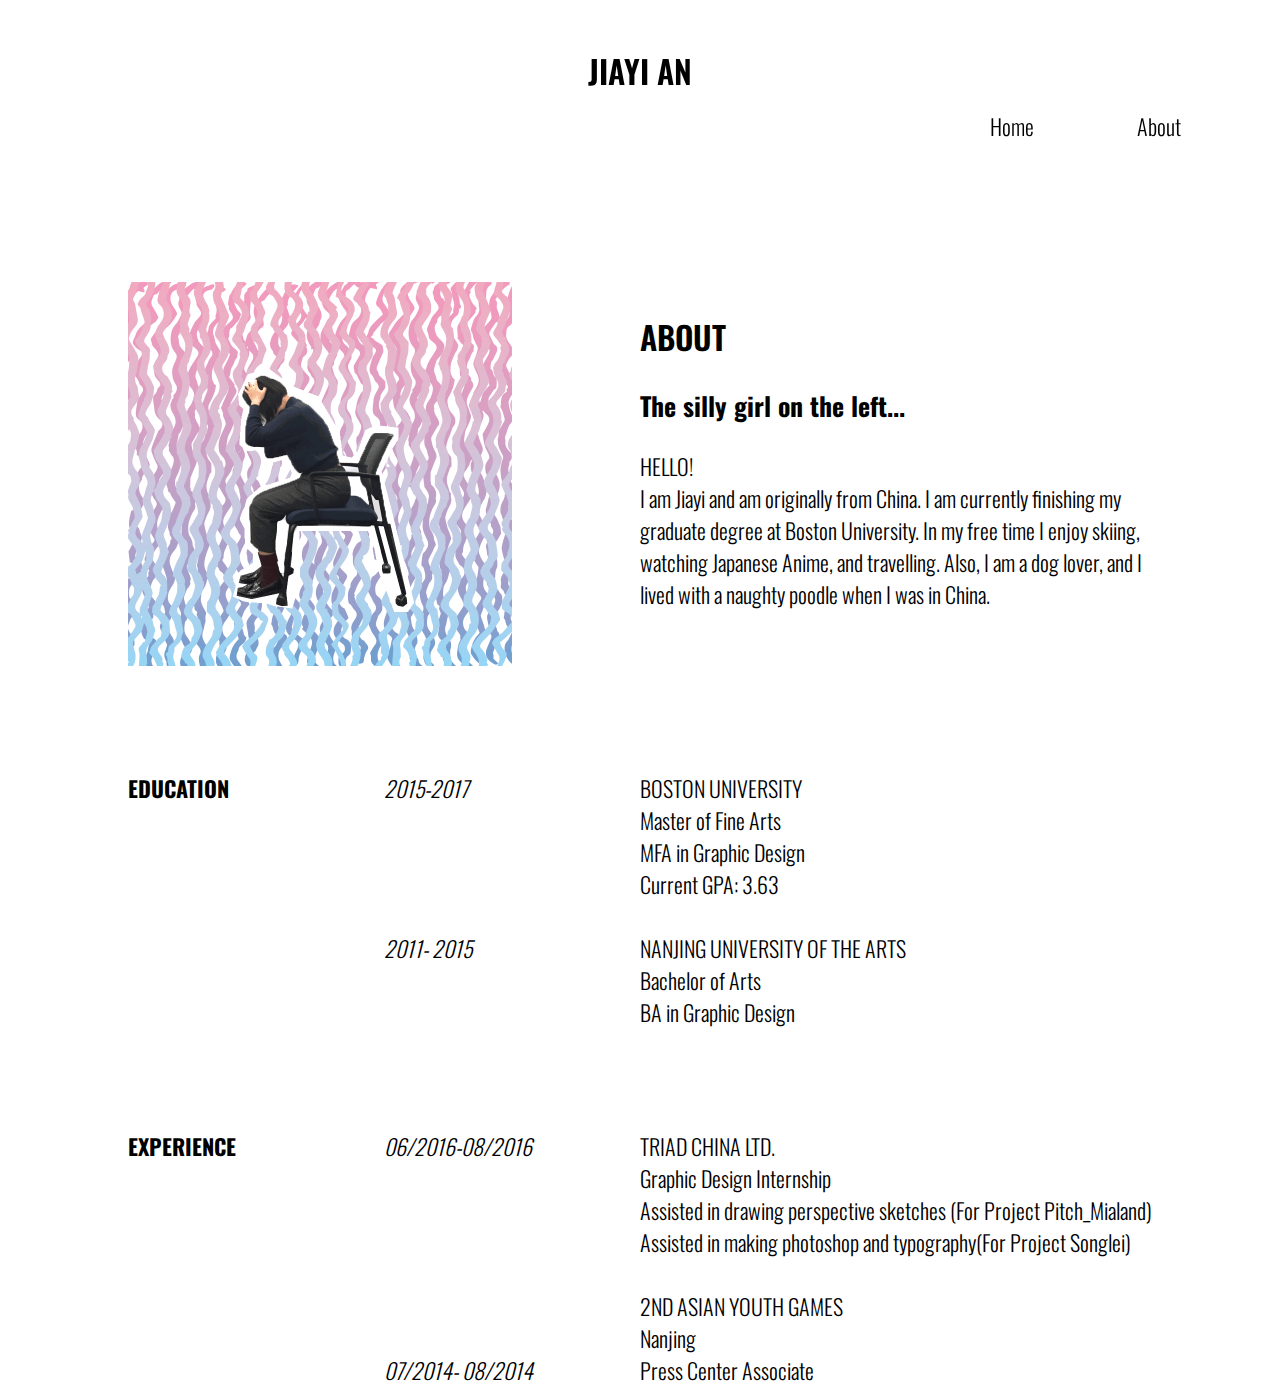
<file: about.html>
<!DOCTYPE html>
<html>
<head>
  <title>portfolio</title>
  <link href="https://fonts.googleapis.com/css?family=Oswald:300,700|Varela+Round" rel="stylesheet">
  <link rel="stylesheet" type="text/css" href="style.css">
  <meta name="viewport" content="width=device-width, initial-scale=1.0">
</head>
<body>

  <div class="header">
    <h1>JIAYI AN</h1>
    <ul>
     <li><a href="index.html"style="text-decoration:none;">Home</a></li>
      <li><a href="about.html"style="text-decoration:none;">About</a></li>

    </ul>
  </div>

<div id="container">
  <div class = "profile">
    <div class = "insideprofile">
      <div class = "gif"><img  src="assets/pics/1503.gif" width="100%"></div>
    </div>

    <div class="aboutme">
      <h1 style ="font-size:60px, margin:0;" >ABOUT </h1>
      <h3>The silly girl on the left...</h3>
      <p>HELLO!<br>I am Jiayi and am originally from China.
        I am currently finishing my graduate degree at Boston University.
        In my free time I enjoy skiing, watching Japanese Anime, and travelling.
        Also, I am a dog lover, and I lived with a naughty poodle when I was in China.</p>
    </div>
   </div>

   <div class="bottom1">
  <div class="flex-item"style="font-weight:bold;">EDUCATION</div>
  <div class="flex-item"style="font-style:italic;">2015-2017<br><br><br><br><br>2011- 2015</div>
  <div class="flex-item2">BOSTON UNIVERSITY<br>
                          Master of Fine Arts<br>
                          MFA in Graphic Design<br>
                          Current GPA: 3.63<br><br>

                          NANJING UNIVERSITY OF THE ARTS<br>
                          Bachelor of Arts<br>

                          BA in Graphic Design</div>

</div>
<div class="bottom2">
  <div class="flex-item" style="font-weight:bold;">EXPERIENCE</div>
  <div class="flex-item"style="font-style:italic;">06/2016-08/2016<br><br><br><br><br><br><br>07/2014- 08/2014</div>
  <div class="flex-item2">TRIAD CHINA LTD.<br>
                          Graphic Design Internship<br>
                          Assisted in drawing perspective sketches (For Project Pitch_Mialand)<br>
                          Assisted in making photoshop and typography(For Project Songlei)<br><br>
                          2ND ASIAN YOUTH GAMES<br>
                          Nanjing<br>
                          Press Center Associate
</div>

</div>



</body>
</html>
</file>
<file: style.css>
body {
  background-color: #FFF;
  margin: 0;
  padding: 0px;
}



.header {
  overflow-y: auto;
  width: 100%;
  position: fixed;
  top: 0px;
  left: 0px;
  z-index: 1000;
  text-align: center;
  background-color: rgba(255,255,255,0.7);
  margin: 0;
}
h1{padding-top:2%;margin-bottom:0;}
ul {
  margin-bottom: 30px ;
  text-align: right;
}

li {
  color: black;
  display: inline-block;
  font-family: 'Oswald', sans-serif;
  font-size: 22px;
  text-align: left;
  font-weight: 300;
  padding-right: 8%;
}

a{
  color:black;
  text-decoration: none;
}

a:hover {
  color: #A2AFB3;
}

h1 {
  color: black;
  font-family: 'Oswald', sans-serif;
  font-size: 32px;
  font-weight: 600;
  text-transform: uppercase;
}

#gameboard {
  position: relative;
  text-align: center;
  top: 160px;
  width:100%;
}

.items{
  border: 0px solid transparent;
  float: left;
  margin:0px;
  padding:0px;
  width:100%;
  }
.pics {
  display: inline-block;
  padding: 15px 5% 15px 5%;
  margin: 0px;
  border: 0px;

}

.blank{padding-bottom:10%}


#gameboard2 {
  position: relative;
  text-align: center;
  top: 180px;
  width:100%;
}
.below{
  border: 0px solid transparent;
  margin:0px;
  padding:0px;
  width:100%;

}

.main{
  border: 0px solid transparent;
  margin:0px;
  padding-left:25%;
  padding-right:25%;

}
video{
  padding-top:5%;
  padding-bottom:20%;
}
.pics2 {
  display: inline-block;
  padding: 15px 40px 15px 40px;
  margin: 0px;
  border: 0px;

}

/*for   ABOUT PAGE*/
#container{
  margin-left: 10%;
  margin-right: 10%;
  margin-top: 22%;
}
.profile{
  border: 0px solid transparent;
  display: -webkit-flex;
  display: flex;
  width: 100%;

}
.gif{width:75%; margin:0;}


.insideprofile{
  display: inline-block;
  padding:0, 15%;
  width: 50%;
  float: left;
}

.bottom1 {
    display: -webkit-flex;
    display: flex;
    width: 100%;
    margin-top:10%

}
.bottom2 {
    display: -webkit-flex;
    display: flex;
    width: 100%;
    margin-top:10%

}
.aboutme{

  border: 0px solid transparent;
  width:50%;
  display:inline;
  float:right;
  font-family: 'Oswald', sans-serif;
  font-size: 22px;
  text-align: left;
  font-weight: 300;
}

.flex-item {
    width: 25%;
    margin: 0px;
    font-family: 'Oswald', sans-serif;
    font-size: 22px;
    text-align: left;
    font-weight: 300;
}
.flex-item2 {
    width: 50%;
    margin: 0px;
    font-family: 'Oswald', sans-serif;
    font-size: 22px;
    text-align: left;
    font-weight: 300;
}

@media screen and (min-width: 820px) and (max-width: 1380px) {

  .pics {
    display: inline-block;
    padding: 2% 2% 2% 2%;
    margin: 0px;
    border: 0px;
    width:25%;

  }
 .main{
   display: inline-block;
   padding: 0;
   margin: 0px;
   border: 0px;
   width:60%;
 }
 img {
   width: 100%;
 }

.pics2 {
  display: inline-block;
  padding: 2% 5% 2% 5%;
  margin: 0px;
  border: 0px;
  width: 15%;
}
  }

/*OPACITY*/
.fade {
   opacity: 1;
   transition: opacity .25s ease-in-out;
   -moz-transition: opacity .25s ease-in-out;
   -webkit-transition: opacity .25s ease-in-out;
   }

.fade:hover {
      opacity: 0.3;

      }

  @media screen and (min-width: 420px) and (max-width: 820px) {
    ul {
      margin: auto;
      text-align: right;

    }
    li {
      color: black;
      display: inline-block;
      font-family: 'Oswald', sans-serif;
      font-size: 135%;
      text-align: left;
      font-weight: 300;
      padding-left: 0;
      padding-right:8%;
    }
    .pics {
      display: inline-block;
      padding: 2% 2% 2% 2%;
      margin: 0px;
      border: 0px;
      width:40%;

    }
   .main{
     display: inline-block;
     padding: 0;
     margin: 0px;
     border: 0px;
     width:65%;
   }
   img {
     width: 100%;
   }

   .pics2 {
     display: inline-block;
     padding: 2% 5% 2% 5%;
     margin: 0px;
     border: 0px;
     width: 20%;
   }

    .aboutme{

  border: 0px solid transparent;
  width:50%;
  display:inline;
  float:right;
  font-family: 'Oswald', sans-serif;
  font-size: 0.8em;
  text-align: left;
  font-weight: 300;
}

.flex-item {
    width: 25%;
    margin: 0px;
    font-family: 'Oswald', sans-serif;
    font-size: 0.8em;
    text-align: left;
    font-weight: 300;
}
.flex-item2 {
    width: 50%;
    margin: 0px;
    font-family: 'Oswald', sans-serif;
    font-size: 0.8em;
    text-align: left;
    font-weight: 300;
}
}

  @media screen and (min-width: 220px) and (max-width: 420px) {
    ul {
      margin: auto;
      text-align: right;

    }
    li {
      color: black;
      display: inline-block;
      font-family: 'Oswald', sans-serif;
      font-size: 100%;
      text-align: left;
      font-weight: 300;
      padding-left: 0;
      padding-right:8%;
    }
    .pics {
      display: inline-block;
      padding: 2% 5% 2% 5%;
      margin: 0px;
      border: 0px;
      width:60%;

    }
   .main{
     display: inline-block;
     padding: 0;
     margin: 0px;
     border: 0px;
     width:80%;
   }
   img {
     width: 100%;
   }

   .pics2 {
     display: inline-block;
     padding: 2% 5% 2% 5%;
     margin: 0px;
     border: 0px;
     width: 30%;
   }
   .aboutme{

 border: 0px solid transparent;
 width:50%;
 display:inline;
 float:right;
 font-family: 'Oswald', sans-serif;
 font-size: 0.8em;
 text-align: left;
 font-weight: 300;
}

.flex-item {
   width: 25%;
   margin: 0px;
   font-family: 'Oswald', sans-serif;
   font-size: 0.8em;
   text-align: left;
   font-weight: 300;
}
.flex-item2 {
   width: 50%;
   margin: 0px;
   font-family: 'Oswald', sans-serif;
   font-size: 0.8em;
   text-align: left;
   font-weight: 300;
}
    }
</file>
